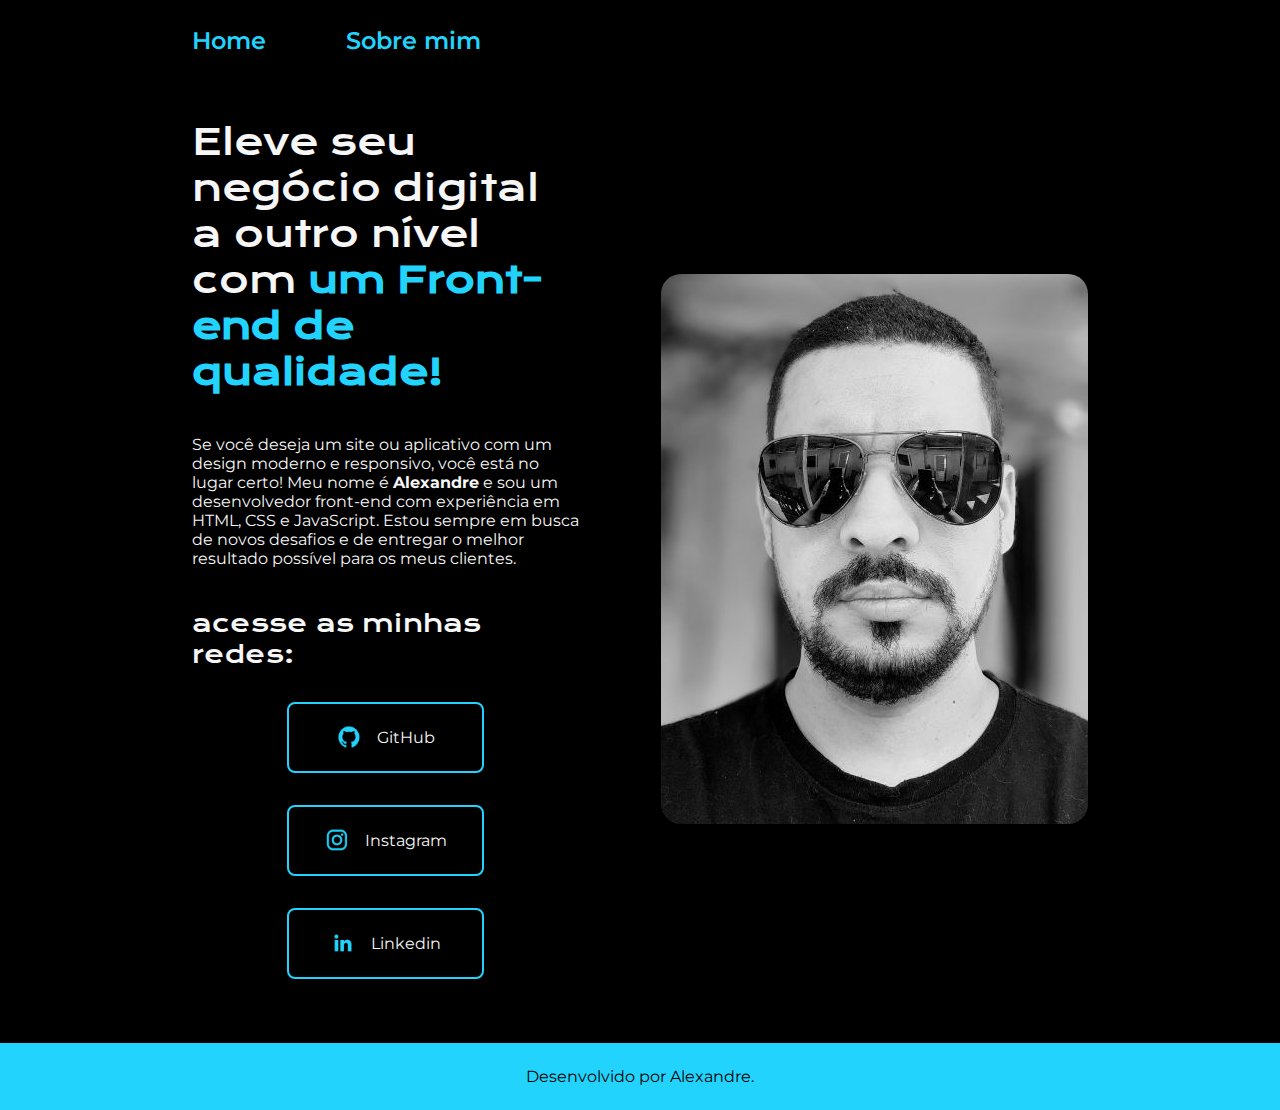
<file: index.html>
<!DOCTYPE html>
<html lang="pt-br">
<head>
    <meta charset="UTF-8">
    <meta name="viewport" content="width=device-width, initial-scale=1.0">
    <title>Portifolio</title>
    <link rel="stylesheet" href="./styles/style.css">
</head>
<body>
   <header class="cabecalho">
       <nav class="cabecalho__menu">
           <a class="cabecalho__menu__link" href="index.html">Home</a>
           <a class="cabecalho__menu__link" href="about.html">Sobre mim</a>
       </nav>
   </header> 
   <main class = "apresentacao">
        <section class="apresentacao__conteudo">
        <h1 class="apresentacao__conteudo__titulo">Eleve seu negócio digital a outro nível com <strong class = "titulo-destaque"> um Front-end de qualidade!</strong></h1>
        <p class="apresentacao__conteudo__paragrafo">Se você deseja um site ou aplicativo com um design moderno e responsivo, você está no lugar certo!
            Meu nome é <strong>Alexandre</strong> e sou um desenvolvedor front-end com experiência em HTML, CSS e JavaScript.
            Estou sempre em busca de novos desafios e de entregar o melhor resultado possível para os meus clientes.</p>
            <div class="apresentacao__links">
                <h2 class="apresentacao__links__subtitulo">acesse as minhas redes:</h2>
                <a class="apresentacao__links__navegacao" href="https://github.com/xandyfaby1">
                    <img class="icon" src="./assets/github.png" alt="img do github">
                     GitHub
                     </a>
                <a class="apresentacao__links__navegacao" href="https://www.instagram.com/xandyefaby/">
                    <img class="icon" src="./assets/instagram.png" alt="img do instagram">
                     Instagram
                     </a>
                <a class="apresentacao__links__navegacao" href="https://www.linkedin.com/in/alexandre-coutinho-1b4725353/">
                    <img class="icon" src="./assets/linkedin.png" alt="img do Linkedin">
                     Linkedin 
                     </a>
            </div>
        </section>
    <img class="apresentacao__imagem" src="./assets/imagem.jpg" alt="Foto preta e branca do Alexandre usando óculos escuro">
   </main>
        <footer class="rodape">
            <p>Desenvolvido por Alexandre.</p>
        </footer>
</body>
</html>
</file>
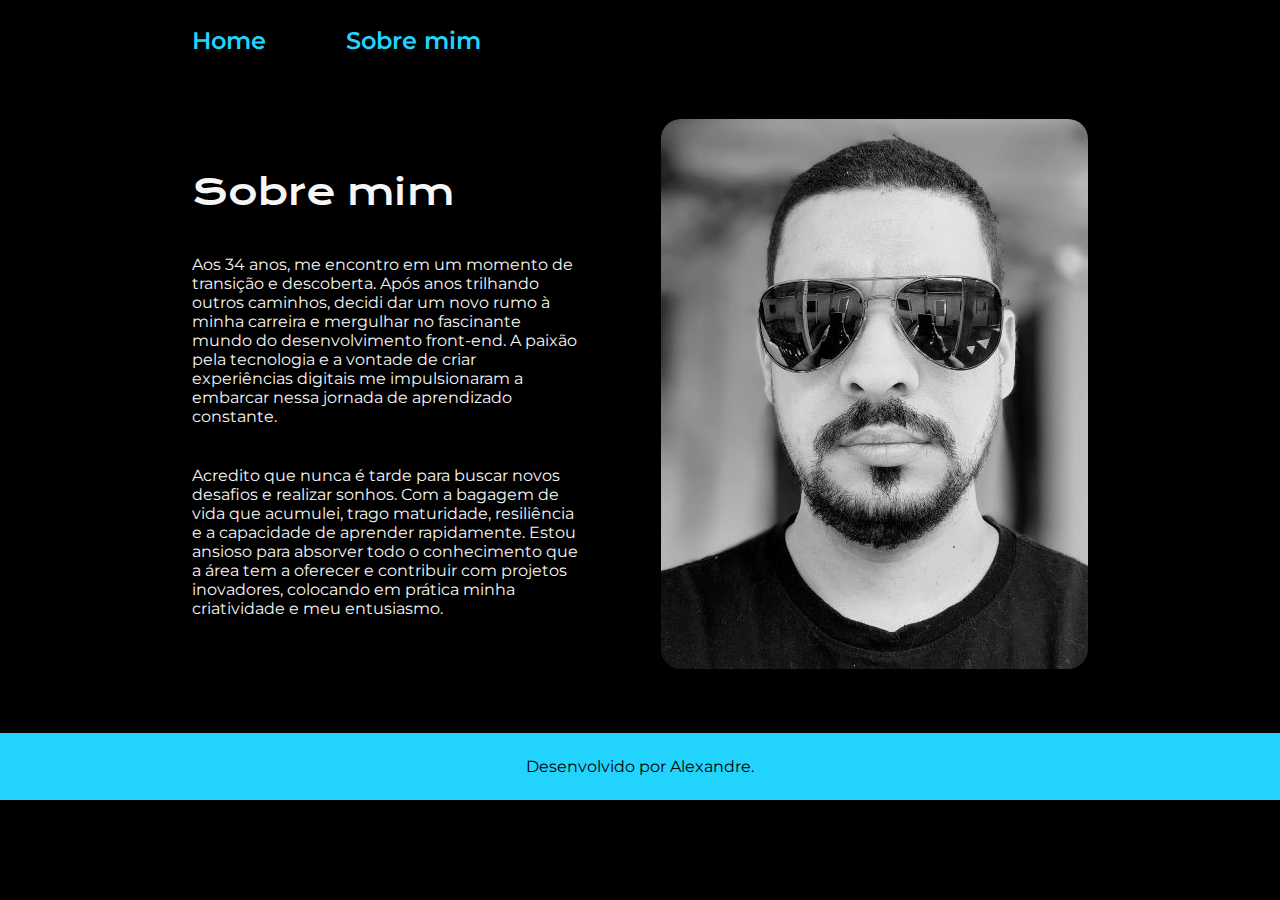
<file: about.html>
<!DOCTYPE html>
<html lang="pt-br">
<head>
    <meta charset="UTF-8">
    <meta name="viewport" content="width=device-width, initial-scale=1.0">
    <title>Sobre mim</title>
    <link rel="stylesheet" href="./styles/style.css">
</head>
<body>
    <header class="cabecalho">
        <nav class="cabecalho__menu">
            <a class="cabecalho__menu__link" href="index.html">Home</a>
            <a class="cabecalho__menu__link" href="about.html">Sobre mim</a>
        </nav>
    </header> 
    <main class = "apresentacao">
        <section class="apresentacao__conteudo">
            <h1 class="apresentacao__conteudo__titulo">Sobre mim</h1>
            <p class="apresentacao__conteudo__paragrafo">Aos 34 anos, me encontro em um momento de transição e descoberta. Após anos trilhando outros caminhos, decidi dar um novo rumo à minha carreira e mergulhar no fascinante mundo do desenvolvimento front-end. A paixão pela tecnologia e a vontade de criar experiências digitais me impulsionaram a embarcar nessa jornada de aprendizado constante.</p>
            <p class="apresentacao__conteudo__paragrafo">Acredito que nunca é tarde para buscar novos desafios e realizar sonhos. Com a bagagem de vida que acumulei, trago maturidade, resiliência e a capacidade de aprender rapidamente. Estou ansioso para absorver todo o conhecimento que a área tem a oferecer e contribuir com projetos inovadores, colocando em prática minha criatividade e meu entusiasmo.</p>
        </section>
        <img class="apresentacao__imagem" src="./assets/imagem.jpg" alt="Foto preta e branca do Alexandre usando óculos escuro">
    </main>
    <footer class="rodape">
        <p>Desenvolvido por Alexandre.</p>
    </footer>
</body>
</html>
</file>
<file: styles/style.css>
@import url('https://fonts.googleapis.com/css2?family=Krona+One&family=Montserrat:ital,wght@0,100..900;1,100..900&display=swap');

:root {
    --cor-primaria: #000000;
    --cor-secundaria: #F6F6F6;
    --cor-terciaria: #22D4FD;
    --cor-hover: #272727;

    --fonte-primaria: 'krona one', sans-serif;
    --fonte-secundaria: 'montserrat', sans-serif;
}

* {
    margin: 0;
    padding: 0;
}

body {
    box-sizing: border-box;
    background-color: var(--cor-primaria);
    color: var(--cor-secundaria);
}

.titulo-destaque {
    color: var(--cor-terciaria);
}

h1{
    font-weight: bold;
}

span{
    color: var(--cor-terciaria);
    border: 1px solid var(--cor-terciaria);
    padding: 10px;
}

.apresentacao__imagem {
    border-radius: 20px;
}

.cabecalho {
    padding: 2% 0% 0% 15%;
}

.cabecalho__menu__link {
    font-family: var(--fonte-secundaria);
    font-size: 1.5rem;
    font-weight: 600;
    color: var(--cor-terciaria);
    text-decoration: none;
}

.cabecalho__menu {
    display: flex;
    gap: 80px;
}

.apresentacao {
    margin: 5% 15%;
    display: flex;
    align-items: center;
    justify-content: space-between;
    gap: 82px;
}

.apresentacao__conteudo {
    width: 50%;
    display: flex;
    flex-direction: column;
    gap: 40px;
}

.apresentacao__conteudo__titulo {
    font-size: 2.25rem;
    font-family: var(--fonte-primaria);
    font-weight: 400;
    font-style: normal;
}

.apresentacao__conteudo__paragrafo {
    font-family: var(--fonte-secundaria);
    font-optical-sizing: auto;
    font-weight: 400;
    font-style: normal;
}

.apresentacao__links__subtitulo {
    font-family: var(--fonte-primaria);
    font-weight: 400;
    font-size: 1.5rem;
}

.apresentacao__links {
    display: flex;
    flex-direction: column;
    justify-content: space-between;
    align-items: center;
    gap: 2rem;
}

.apresentacao__links__navegacao {
    display: flex;
    justify-content: center;
    align-items: center;
    gap: 1rem;
    font-family: var(--fonte-secundaria);
    font-weight: 400;
    font-style: normal;
    color: var(--cor-secundaria);
    text-align: center;
    text-decoration: none;
    border-radius: 8px;
    padding: 21.5px 0;
    width: 50%;
    border: 2px solid var(--cor-terciaria);
}

.icon {
    width: 24px;
    height: 24px;
}

.apresentacao__links__link:hover {
    background-color: var(--cor-hover);
}

.apresentacao__imagem {
    width: 50%;
}

.rodape {
    padding: 24px;
    color: var(--cor-primaria);
    background-color: var(--cor-terciaria);
    text-align: center;
    font-family: var(--fonte-secundaria);
    font-weight: 400;
}

@media (max-width: 1200px) {
    .cabecalho {
        padding: 10%;
    }

    .cabecalho__menu {
        justify-content: center;
    }

    .apresentacao {
        flex-direction: column-reverse;
        padding: 5%;
        
    }

    .apresentacao__conteudo {
        width: 100%;
    }

    .apresentacao__conteudo__paragrafo {
        width: 100%;
        box-sizing: border-box;
        padding: 0 10px; /* Adiciona preenchimento lateral */
    }
}
</file>
